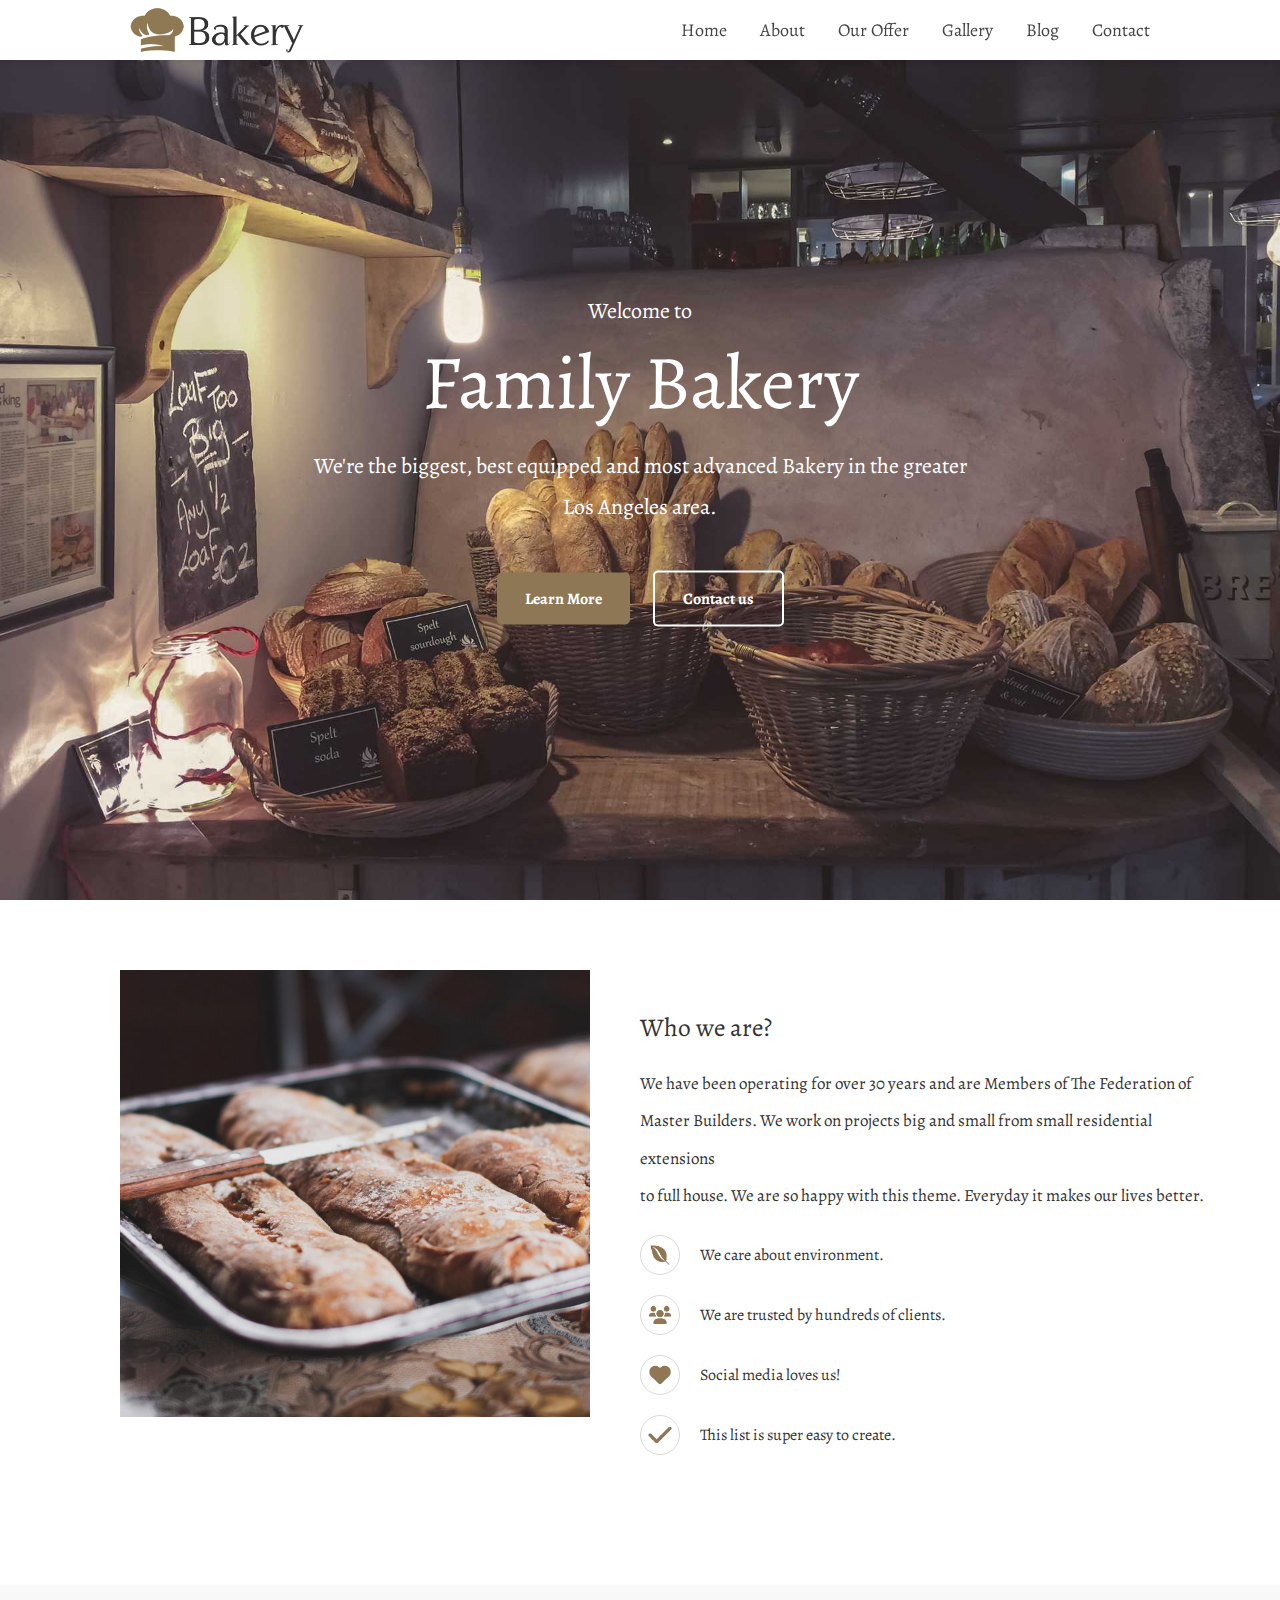
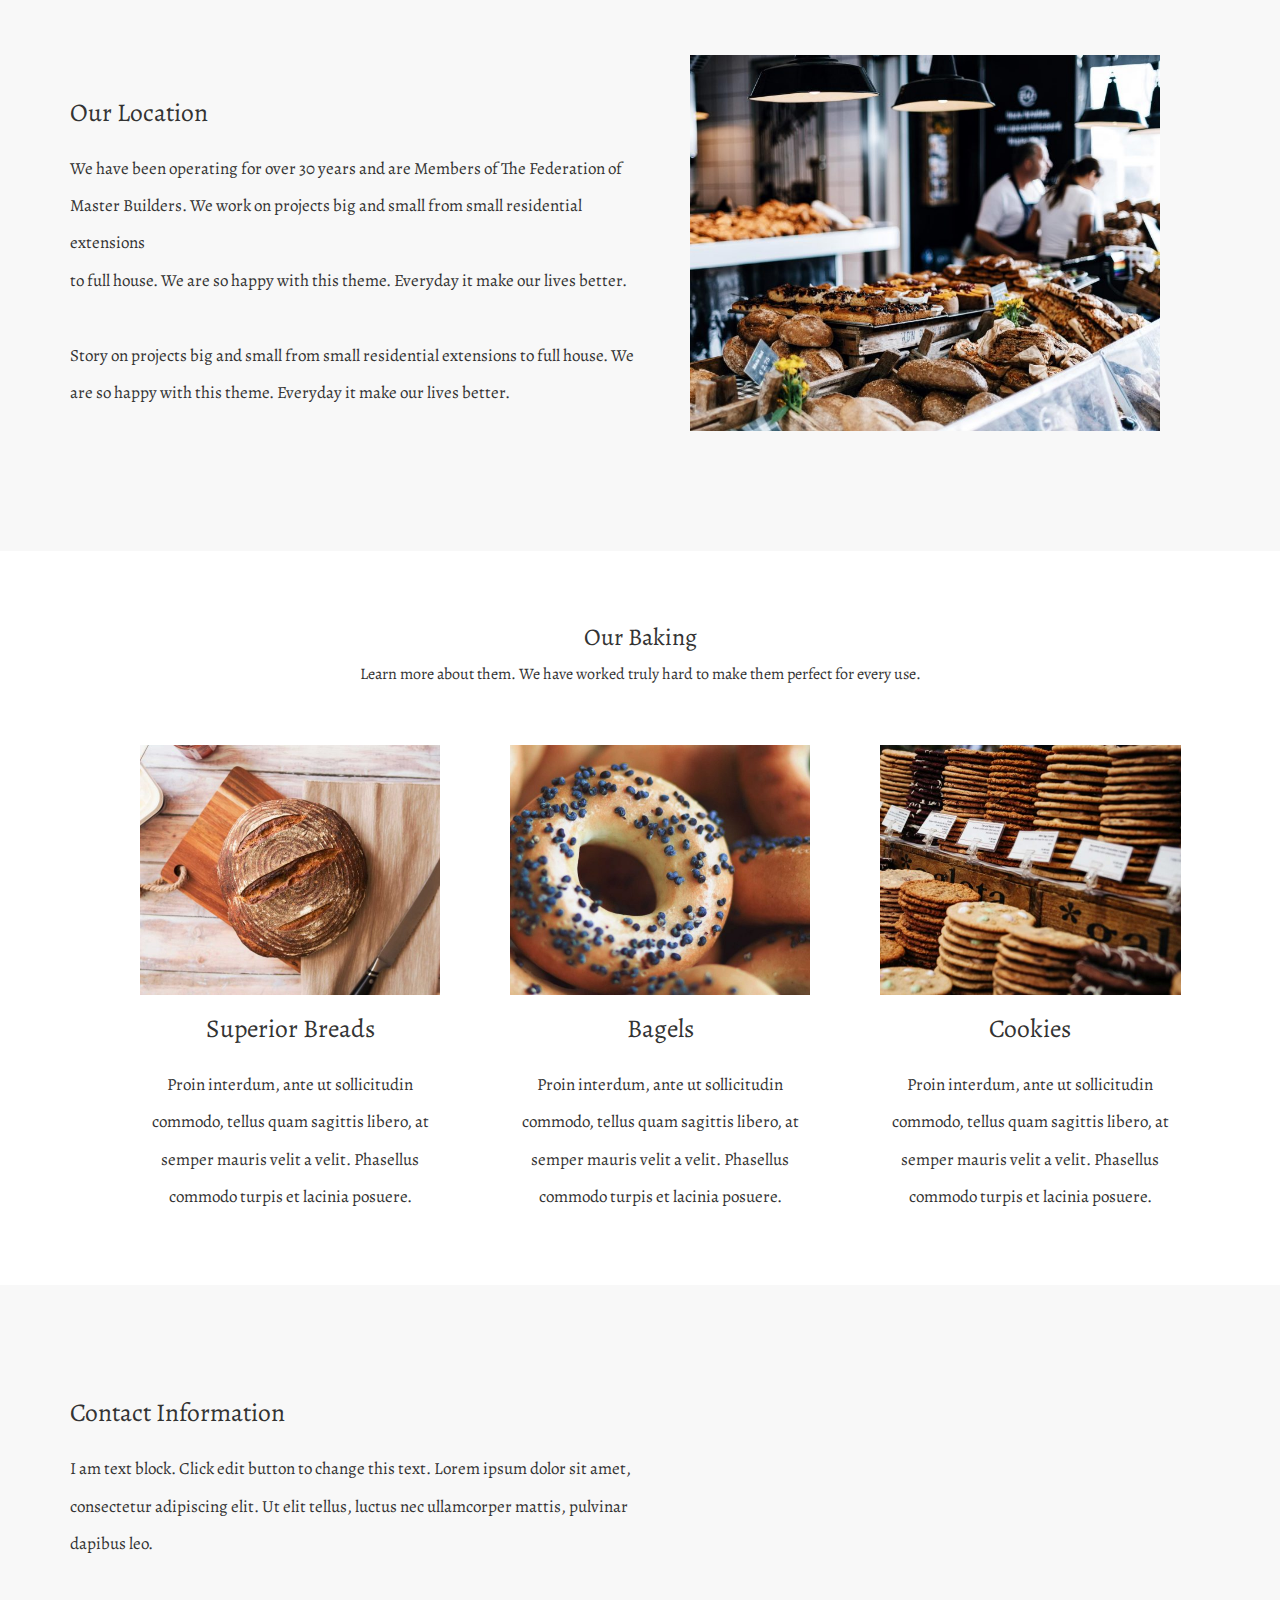
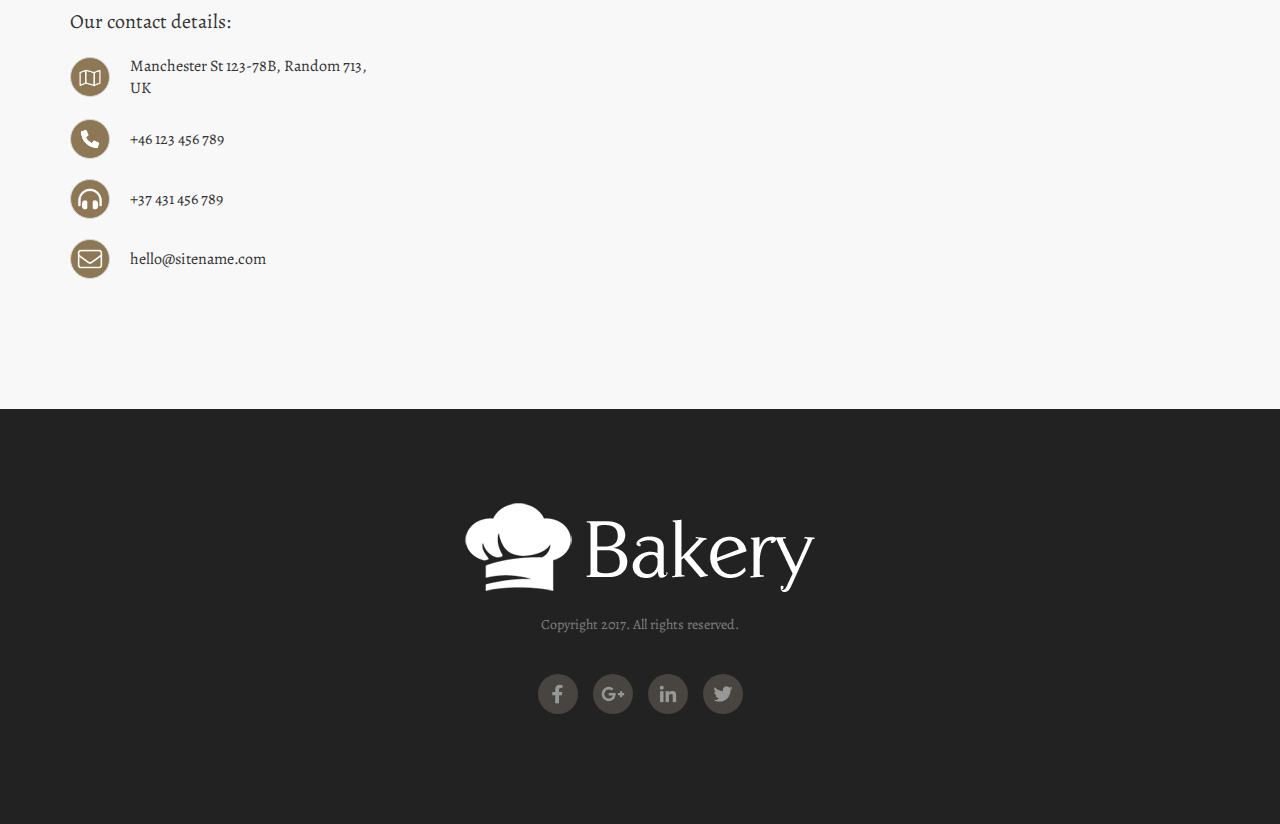
<file: index.html>
<!DOCTYPE html>
<html lang="ar">
  <head>
    <meta charset="UTF-8" />
    <title>Engage Bakery - Just another Engage Theme Demos site</title>
    <link rel="stylesheet" href="styles.css" />
    <link rel="preconnect" href="https://fonts.googleapis.com" />
    <link rel="preconnect" href="https://fonts.gstatic.com" crossorigin />
    <link
      href="https://fonts.googleapis.com/css2?family=Alegreya:ital,wght@0,400..900;1,400..900&display=swap"
      rel="stylesheet"
    />
  </head>
  <body>
    <header>
      <div class="logo">
        <a href="#home">
          <img src="assets/images/bakery-color.png" alt="bakery-logo" />
        </a>
      </div>
      <nav>
        <ul>
          <li><a href="#home">Home</a></li>
          <li><a href="#about">About</a></li>
          <li><a href="#our-offer">Our Offer</a></li>
          <li><a href="#gallery">Gallery</a></li>
          <li><a href="#blog">Blog</a></li>
          <li><a href="#contact">Contact</a></li>
        </ul>
      </nav>
      <div class="clear-fix"></div>
    </header>

    <section class="hero" id="home">
      <div class="hero-content">
        <p>Welcome to</p>
        <h1>Family Bakery</h1>
        <p>
          We're the biggest, best equipped and most advanced Bakery in the
          greater <br />Los Angeles area.
        </p>
        <div class="hero_buttons">
          <a href="#" class="btn focus">Learn More</a>
          <a href="#" class="btn">Contact us</a>
        </div>
      </div>
    </section>

    <section id="about">
      <div class="container">
        <div class="container_image">
          <div class="image">
            <img
              src="assets/images/alexandru-stavrica.jpg"
              alt="alexandru-stavrica-image"
            />
          </div>
        </div>
        <div class="content">
          <h2>Who we are?</h2>
          <p>
            We have been operating for over 30 years and are Members of The
            Federation of <br />
            Master Builders. We work on projects big and small from small
            residential extensions<br />
            to full house. We are so happy with this theme. Everyday it makes
            our lives better.
          </p>
          <div class="icon">
            <img
              class="ico"
              src="assets/images/Icons/leaf.png"
              alt="leaf-icon"
            />
            <span>We care about environment.</span>
          </div>
          <div class="icon">
            <img
              class="ico"
              src="assets/images/Icons/people.png"
              alt="people-icon"
            />
            <span>We are trusted by hundreds of clients. </span>
          </div>
          <div class="icon">
            <img
              class="ico"
              src="assets/images/Icons/heart.png"
              alt="leaf-icon"
            />
            <span>Social media loves us! </span>
          </div>
          <div class="icon">
            <img
              class="ico"
              src="assets/images/Icons/check.png"
              alt="leaf-icon"
            />
            <span>This list is super easy to create. </span>
          </div>
        </div>
      </div>
    </section>

    <section id="location">
      <div class="container">
        <div class="container_image">
          <div class="image">
            <img src="assets/images/full-2.jpg" alt="full-2-image" />
          </div>
        </div>
        <div class="content">
          <h2>Our Location</h2>
          <p>
            We have been operating for over 30 years and are Members of The
            Federation of<br />
            Master Builders. We work on projects big and small from small
            residential extensions<br />
            to full house. We are so happy with this theme. Everyday it make our
            lives better.<br /><br />
            Story on projects big and small from small residential extensions to
            full house. We are so happy with this theme. Everyday it make our
            lives better.
          </p>
        </div>
      </div>
    </section>

    <section id="products">
      <div class="container">
        <h2 class="title">Our Baking</h2>
        <p class="p">
          Learn more about them. We have worked truly hard to make them perfect
          for every use.
        </p>
        <div class="card">
          <div class="container_image">
            <div class="image">
              <img
                src="assets/images/ben-garratt.jpg"
                alt="ben-garratt-image"
              />
            </div>
          </div>
          <div class="content">
            <h2>Superior Breads</h2>
            <p>
              Proin interdum, ante ut sollicitudin commodo, tellus quam sagittis
              libero, at semper mauris velit a velit. Phasellus commodo turpis
              et lacinia posuere.
            </p>
          </div>
        </div>
        <div class="card">
          <div class="container_image">
            <div class="image">
              <img src="assets/images/stas-ovsky.jpg" alt="full-2-image" />
            </div>
          </div>
          <div class="content">
            <h2>Bagels</h2>
            <p>
              Proin interdum, ante ut sollicitudin commodo, tellus quam sagittis
              libero, at semper mauris velit a velit. Phasellus commodo turpis
              et lacinia posuere.
            </p>
          </div>
        </div>
        <div class="card">
          <div class="container_image">
            <div class="image">
              <img src="assets/images/clem-onojeghuo.jpg" alt="full-2-image" />
            </div>
          </div>
          <div class="content">
            <h2>Cookies</h2>
            <p>
              Proin interdum, ante ut sollicitudin commodo, tellus quam sagittis
              libero, at semper mauris velit a velit. Phasellus commodo turpis
              et lacinia posuere.
            </p>
          </div>
        </div>
      </div>
    </section>

    <section id="contact_information">
      <div class="container">
        <div class="container_image">
          <div class="image">
            <iframe
              src="https://www.google.com/maps/embed?pb=!1m14!1m12!1m3!1d7249.112769187028!2d46.77232471368809!3d24.70777201431192!2m3!1f0!2f0!3f0!3m2!1i1024!2i768!4f13.1!5e0!3m2!1sen!2ssa!4v1751400820116!5m2!1sen!2ssa"
              style="border: 0"
              allowfullscreen
              loading="lazy"
              referrerpolicy="no-referrer-when-downgrade"
            ></iframe>
          </div>
        </div>
        <div class="content">
          <h2>Contact Information</h2>
          <p>
            I am text block. Click edit button to change this text. Lorem ipsum
            dolor sit amet,<br />
            consectetur adipiscing elit. Ut elit tellus, luctus nec ullamcorper
            mattis, pulvinar<br />
            dapibus leo.
          </p>
          <br /><br />
          <h3>Our contact details:</h3>
          <div class="icon">
            <img
              class="ico"
              src="assets/images/Icons/map.png"
              alt="leaf-icon"
            />
            <span>Manchester St 123-78B, Random 713, UK</span>
          </div>
          <div class="icon">
            <img
              class="ico"
              src="assets/images/Icons/phone.png"
              alt="people-icon"
            />
            <span>+46 123 456 789</span>
          </div>
          <div class="icon">
            <img
              class="ico"
              src="assets/images/Icons/headphone.png"
              alt="leaf-icon"
            />
            <span>+37 431 456 789</span>
          </div>
          <div class="icon">
            <img
              class="ico"
              src="assets/images/Icons/email.png"
              alt="leaf-icon"
            />
            <span>hello@sitename.com</span>
          </div>
        </div>
      </div>
    </section>

    <footer>
      <div class="container">
        <img class="footer_logo" src="assets/images/bakery-light-1.png" />
        <p>Copyright 2017. All rights reserved.</p>
        <div class="icons">
          <a href="#"
            ><div class="icon ico_facebook">
              <img
                class="ico"
                src="assets/images/Icons/facebook.png"
                alt="leaf-icon"
              /></div
          ></a>
          <a href="#"
            ><div class="icon ico_google">
              <img
                class="ico"
                src="assets/images/Icons/google.png"
                alt="people-icon"
              /></div
          ></a>
          <a href="#">
            <div class="icon ico_linkedin">
              <img
                class="ico"
                src="assets/images/Icons/linkedin.png"
                alt="leaf-icon"
              />
            </div>
          </a>
          <a href="#">
            <div class="icon ico_twitter">
              <img
                class="ico"
                src="assets/images/Icons/twitter.png"
                alt="leaf-icon"
              />
            </div>
          </a>
        </div>
      </div>
    </footer>
  </body>
</html>
</file>
<file: styles.css>
* {
  margin: 0;
  box-sizing: border-box;
  font-family: "Alegreya", serif;
  font-weight: 400;
}

body {
  direction: ltr;
  background-color: #fffaf0;
  color: #333;
}

img {
  height: auto;
  max-width: 100%;
  vertical-align: top;
}

.container {
  margin: 0 auto;
  overflow: hidden;
  padding: 70px;
}

header {
  background-color: white;
  position: fixed;
  top: 0;
  right: 0;
  left: 0;
  height: 60px;
  line-height: 60px;
  padding: 0 130px;
  box-shadow: 0 2px 5px rgba(0, 0, 0, 0.1);
  z-index: 1000;
  overflow: hidden;
}

.logo {
  float: left;
  height: 100%;
}

.logo img {
  height: 80%;
  margin-top: 6px;
}

nav {
  float: right;
}

nav ul {
  list-style: none;
}

nav li {
  display: inline-block;
  margin-left: 30px;
}

nav a {
  text-decoration: none;
  color: #444;
  font-size: 18px;
}

.clear-fix {
  clear: both;
}

.hero {
  background-image: url("assets/images/drew-coffman-1872.jpg");
  height: 100vh;
  background-size: cover;
  background-position: center;
  padding-top: 80px;
  text-align: center;
  position: relative;
}

.hero-content {
  padding: 40px;
  color: white;
  position: absolute;
  top: 50%;
  left: 50%;
  width: 100%;
  transform: translate(-50%, -50%);
}

.hero h1 {
  font-size: 76px;
  margin-bottom: 18px;
  line-height: 1.2em;
  font-weight: 400;
}

.hero p {
  margin: 0 0 5px;
  font-size: 22px;
  line-height: 1.86em;
}

.hero_buttons {
  margin-top: 60px;
}

.btn {
  background-color: transparent;
  border: 2px solid #fff;
  color: white;
  border-radius: 5px;
  text-decoration: none;
  font-weight: bold;
  transition: background 0.3s ease;
  padding: 15px 28px;
  margin: 0 10px;
}

.btn.focus {
  background-color: #8e7754;
  border: none;
}

.btn:hover {
  background-color: white;
  color: #000;
}

#about {
  background-color: #ffffff;
  width: 100%;
  overflow: hidden;
}

#profile {
  background-color: aquamarine;
  width: 100%;
  overflow: hidden;
}

section .container_image {
  width: 50%;
  height: 100%;
  float: left;
  padding: 50px;
  padding-top: 0px;
}

section .content {
  width: 50%;
  float: right;
  font-size: 17px;
  padding: 40px 0px 40px 0px;
  height: 100%;
}

section .content h2 {
  margin-bottom: 20px;
}

section .content p {
  width: 100%;
  line-height: 2.2;
}

#location {
  background-color: #f8f8f8;
  .content {
    float: left;
  }
  .container_image {
    float: right;
  }
}

#contact_information {
  background-color: #f8f8f8;
  .content {
    float: left;
  }
  .container_image {
    float: right;
  }
  .container_image iframe {
    position: absolute;
    width: 45%;
    height: 80%;
  }
  .icon img {
    background-color: #8e7754;
  }
}

#products {
  background-color: white;
  text-align: center;
  .container {
    text-align: center;
  }
  .container .title {
    margin-bottom: 10px;
  }
  .container .p {
    margin-bottom: 60px;
  }
  .card {
    float: left;
    margin-left: 70px;
    text-align: center;
    width: 26.33333333333333%;
  }
  .card .content {
    float: none;
    padding: 0;
    width: 100%;
    padding-top: 16px;
  }
  .card .container_image {
    float: none;
    padding: 0px;
    width: 100%;
  }
}

.icon {
  width: 100%;
  display: flex;
  align-items: center;
  gap: 20px;
  margin-bottom: 20px;
  margin-top: 20px;
}
.icon img {
  width: 40px;
  max-width: 80px;
  height: auto;
  border: #d9d9d9 1px solid;
  border-radius: 50px;
}
.icon span {
  width: 45%;
  font-size: 16px;
  color: #333;
}

footer {
  background: #222;
  color: white;
  text-align: center;
  padding: 20px 10px;
  font-size: 14px;
}

footer .footer_logo {
  margin-bottom: 20px;
}

footer p {
  margin-bottom: 20px;
  color: gray;
}

footer .icons {
  display: flex;
  flex-direction: row;
  justify-content: center;
  align-items: center;
  gap: 15px;
  .icon {
    width: auto;
  }
  .ico_facebook .ico:hover {
    background-color: #3b5998;
  }
  .ico_google .ico:hover {
    background-color: #dd4b39;
  }
  .ico_linkedin .ico:hover {
    background-color: #007bb5;
  }
  .ico_twitter .ico:hover {
    background-color: #00aced;
  }
  .ico {
    background-color: #484540;
    border: 0;
    transition: background 0.3s ease;
  }
}
</file>
